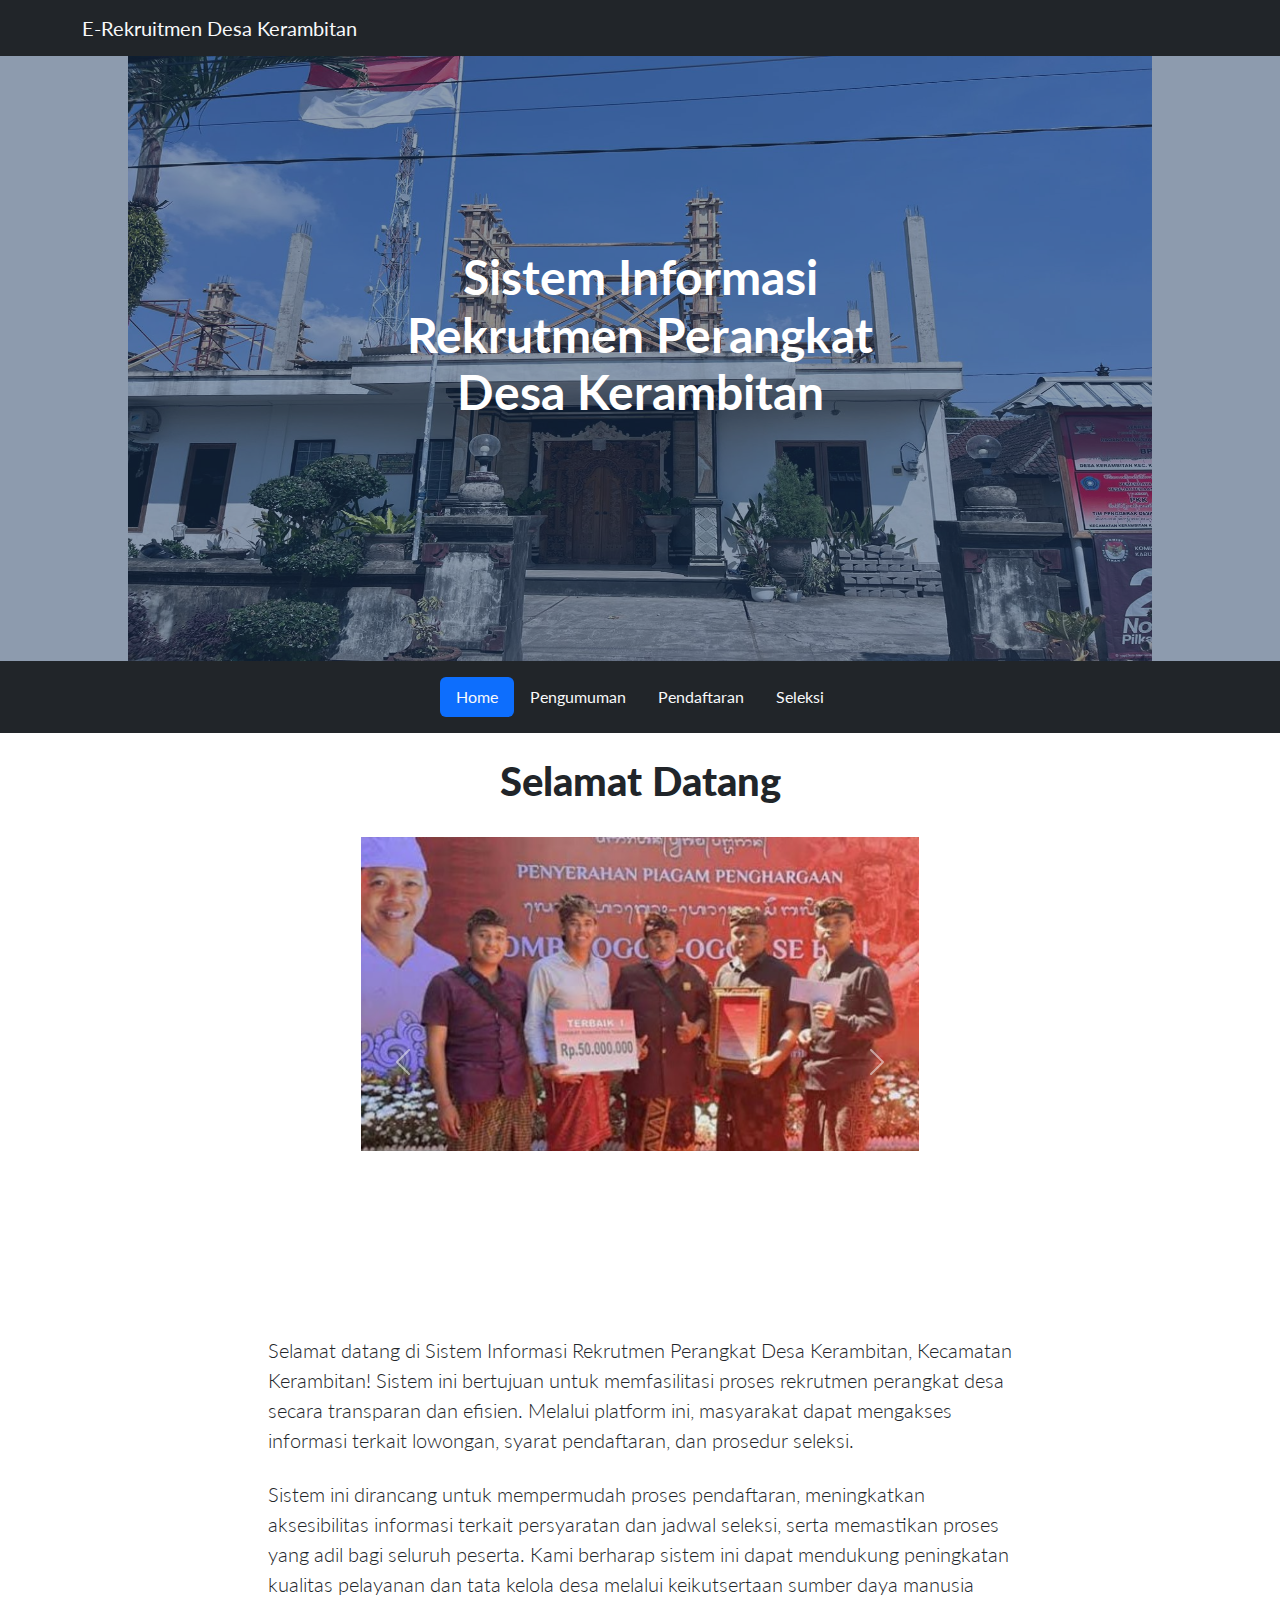
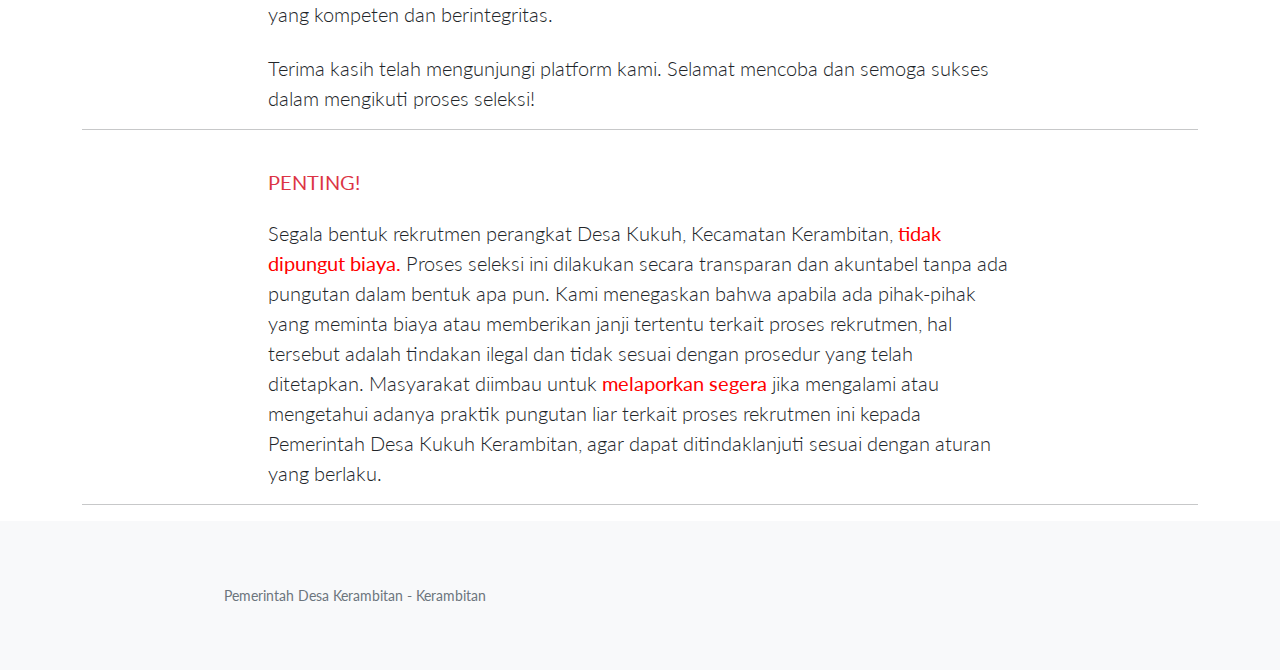
<file: index.html>
<!DOCTYPE html>
<html lang="en">
    <head>
        <meta charset="utf-8" />
        <meta name="viewport" content="width=device-width, initial-scale=1, shrink-to-fit=no" />
        <meta name="description" content="" />
        <meta name="author" content="" />
        <title>Rekrutmen Perangkat Desa Kerambitan</title>
        <!-- Favicon-->
        <link rel="icon" type="image/x-icon" href="assets/logo.png" />
        <!-- Bootstrap icons-->
        <link href="https://cdn.jsdelivr.net/npm/bootstrap-icons@1.5.0/font/bootstrap-icons.css" rel="stylesheet" type="text/css" />
        <!-- Google fonts-->
        <link href="https://fonts.googleapis.com/css?family=Lato:300,400,700,300italic,400italic,700italic" rel="stylesheet" type="text/css" />
        <!-- Core theme CSS (includes Bootstrap)-->
        <link href="css/styles.css" rel="stylesheet" />
    </head>
    <body>
        <!-- Navigation-->
        <nav class="navbar navbar-light bg-dark static-top">
            <div class="container">
                <a class="navbar-brand text-light" href="#!">E-Rekruitmen Desa Kerambitan</a>
            </div>
        </nav>
        <!-- Masthead-->
        <header class="masthead">
            <div class="container position-relative">
                <div class="row justify-content-center">
                    <div class="col-xl-6">
                        <div class="text-center text-white">
                        <!-- Page heading-->
                        <h1 class="mb-5">Sistem Informasi Rekrutmen Perangkat Desa Kerambitan</h1>
                    </div>
                </div>
            </div>
        </header>

        <div class="">
            <header class="d-flex bg-dark justify-content-center py-3">
              <ul class="nav nav-pills">
                <li class="nav-item"><a href="index.html" class="nav-link active text-light" aria-current="page">Home</a></li>
                <li class="nav-item"><a href="#" class="nav-link text-light">Pengumuman</a></li>
                <li class="nav-item"><a href="pendaftaran.html" class="nav-link text-light">Pendaftaran</a></li>
                <li class="nav-item"><a href="seleksi.html" class="nav-link text-light">Seleksi</a></li>
                
              </ul>
            </header>
          </div>
        <!-- Icons Grid-->
        <!-- Image Showcases-->
        <section class="showcase">
            <div class="container">
                <div class="row g-0 justify-content-center">
                    <div class="col-12">
                        <br><h1 class="text-center"><b>Selamat Datang</b></h1><br>
                    </div>
                </div>
                <div class="row g-0 justify-content-center">
                    <div class="col-xl-6">
                        <div id="myCarousel" class="carousel slide mb-5" data-bs-ride="carousel">
                            <div class="carousel-indicators">
                                <button type="button" data-bs-target="#myCarousel" data-bs-slide-to="0" class="active" aria-label="Slide 1" aria-current="true"></button>
                                <button type="button" data-bs-target="#myCarousel" data-bs-slide-to="1" aria-label="Slide 2" class=""></button>
                                <button type="button" data-bs-target="#myCarousel" data-bs-slide-to="2" aria-label="Slide 3" class=""></button>
                            </div>
                            <div class="carousel-inner">
                                <div class="carousel-item active">
                                    <img class="bd-placeholder-img" width="100%" height="100%" src="assets/img/crs1.jpeg" aria-hidden="true" preserveAspectRatio="xMidYMid slice" focusable="false">
                                        <rect width="100%" height="100%" fill="var(--bs-secondary-color)"></rect>
                                    </img>
                                </div>
                                <div class="carousel-item active">
                                    <img class="bd-placeholder-img" width="100%" height="100%" src="assets/img/crs2.jpeg" aria-hidden="true" preserveAspectRatio="xMidYMid slice" focusable="false">
                                        <rect width="100%" height="100%" fill="var(--bs-secondary-color)"></rect>
                                    </img>
                                </div>
                                <div class="carousel-item active">
                                    <img class="bd-placeholder-img" width="100%" height="100%" src="assets/img/crs3.jpeg" aria-hidden="true" preserveAspectRatio="xMidYMid slice" focusable="false">
                                        <rect width="100%" height="100%" fill="var(--bs-secondary-color)"></rect>
                                    </img>
                                </div>
                                <!-- Add more carousel items as needed -->
                            </div>
                            <button class="carousel-control-prev" type="button" data-bs-target="#myCarousel" data-bs-slide="prev">
                                <span class="carousel-control-prev-icon" aria-hidden="true"></span>
                                <span class="visually-hidden">Previous</span>
                            </button>
                            <button class="carousel-control-next" type="button" data-bs-target="#myCarousel" data-bs-slide="next">
                                <span class="carousel-control-next-icon" aria-hidden="true"></span>
                                <span class="visually-hidden">Next</span>
                            </button>
                        </div>
                    </div>
                </div>
                <div class="row g-0 justify-content-center">
                    <div class="col-lg-8">
                        <p class="lead mb-0">Selamat datang di Sistem Informasi Rekrutmen Perangkat Desa Kerambitan, Kecamatan Kerambitan! Sistem ini bertujuan untuk memfasilitasi proses rekrutmen perangkat desa secara transparan dan efisien. Melalui platform ini, masyarakat dapat mengakses informasi terkait lowongan, syarat pendaftaran, dan prosedur seleksi.</p><br>
                        <p class="lead mb-0">Sistem ini dirancang untuk mempermudah proses pendaftaran, meningkatkan aksesibilitas informasi terkait persyaratan dan jadwal seleksi, serta memastikan proses yang adil bagi seluruh peserta. Kami berharap sistem ini dapat mendukung peningkatan kualitas pelayanan dan tata kelola desa melalui keikutsertaan sumber daya manusia yang kompeten dan berintegritas.</p><br>
                        <p class="lead mb-0">Terima kasih telah mengunjungi platform kami. Selamat mencoba dan semoga sukses dalam mengikuti proses seleksi!</p>
                    </div>
                </div><hr><br>
                <div class="row g-0 justify-content-center">
                    <div class="col-lg-8">
                        <h2 class="lead mb-0 text-danger"><b>PENTING!</b></h2><br>
                        <p class="lead mb-0">Segala bentuk rekrutmen perangkat Desa Kukuh, Kecamatan Kerambitan, <span style="color: #ff0000;"><strong>tidak dipungut biaya.</strong></span> Proses seleksi ini dilakukan secara transparan dan akuntabel tanpa ada pungutan dalam bentuk apa pun. Kami menegaskan bahwa apabila ada pihak-pihak yang meminta biaya atau memberikan janji tertentu terkait proses rekrutmen, hal tersebut adalah tindakan ilegal dan tidak sesuai dengan prosedur yang telah ditetapkan. Masyarakat diimbau untuk <span style="color: #ff0000;"><strong>melaporkan segera</strong></span> jika mengalami atau mengetahui adanya praktik pungutan liar terkait proses rekrutmen ini kepada Pemerintah Desa Kukuh Kerambitan, agar dapat ditindaklanjuti sesuai dengan aturan yang berlaku.</p>
                    </div>
                </div><hr>
            </div>
        </section>
        <!-- Footer-->
        <footer class="footer bg-light text-center">
            <div class="container">
                <div class="row">
                    <div class="col-lg-6 h-100 my-auto">
                        <p class="text-muted small mb-4 mb-lg-0">Pemerintah Desa Kerambitan - Kerambitan</p>
                    </div>
                </div>
            </div>
        </footer>
        <!-- Bootstrap core JS-->
        <script src="https://cdn.jsdelivr.net/npm/bootstrap@5.2.3/dist/js/bootstrap.bundle.min.js"></script>
        <!-- Core theme JS-->
        <script src="js/scripts.js"></script>
        <script src="https://cdn.startbootstrap.com/sb-forms-latest.js"></script>
    </body>
</html>
</file>
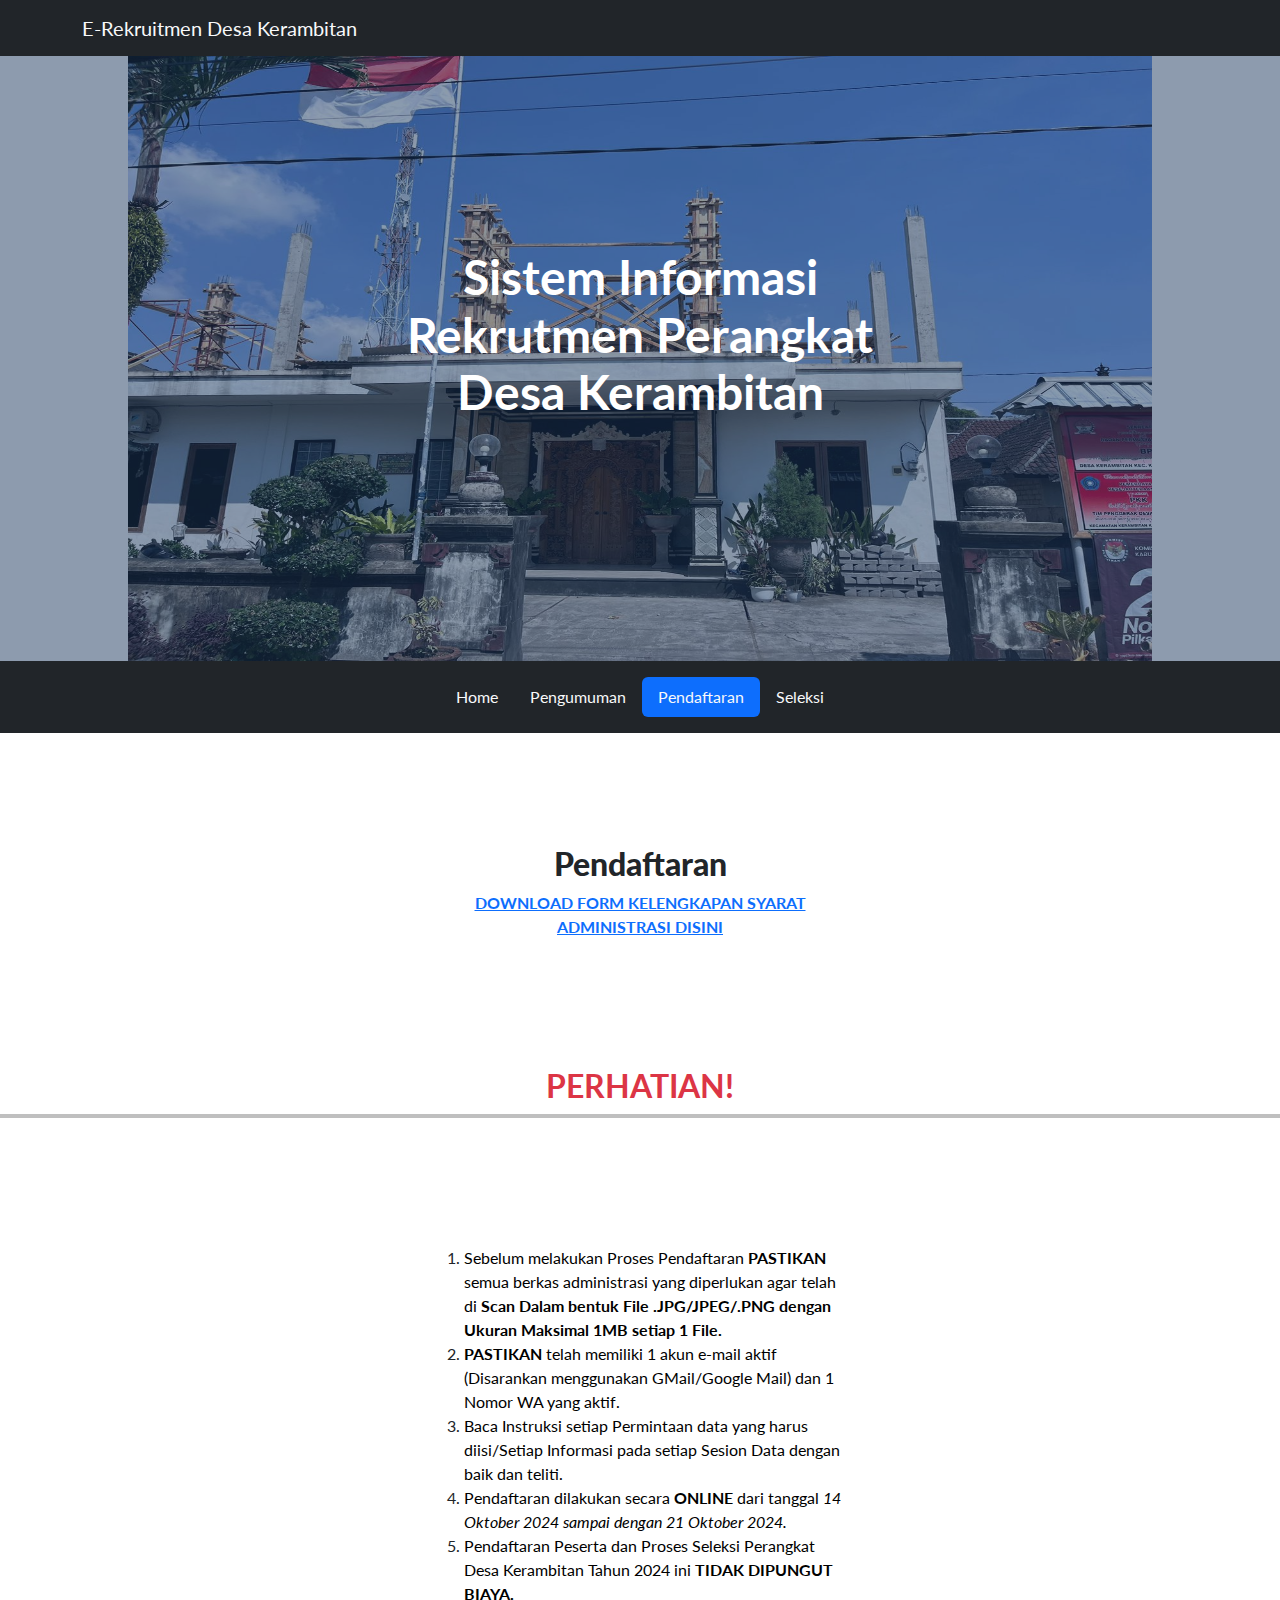
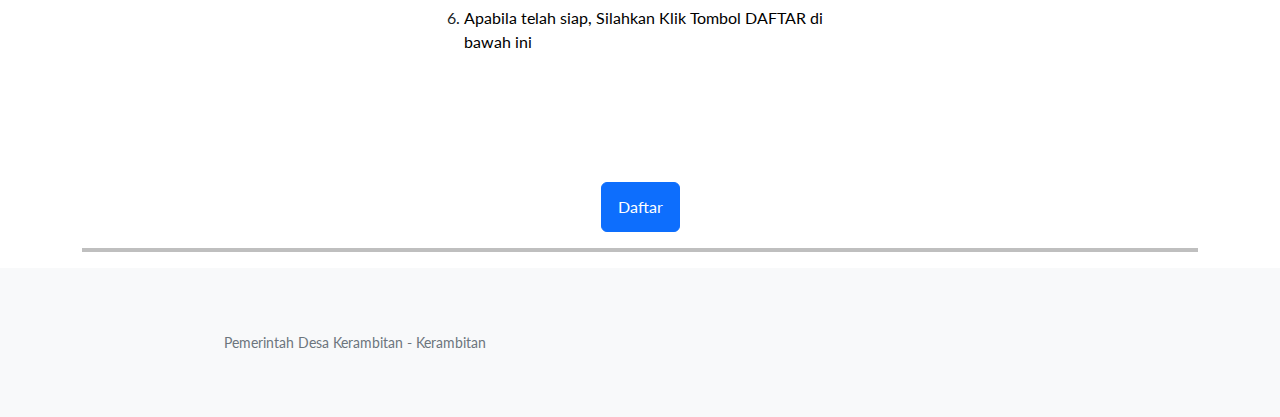
<file: pendaftaran.html>
<!DOCTYPE html>
<html lang="en">
<head>
    <meta charset="utf-8" />
    <meta name="viewport" content="width=device-width, initial-scale=1, shrink-to-fit=no" />
    <meta name="description" content="" />
    <meta name="author" content="" />
    <title>Rekrutmen Perangkat Desa Kerambitan</title>
    <link rel="icon" type="image/x-icon" href="assets/logo.png" />
    <link href="https://cdn.jsdelivr.net/npm/bootstrap-icons@1.5.0/font/bootstrap-icons.css" rel="stylesheet" type="text/css" />
    <link href="https://fonts.googleapis.com/css?family=Lato:300,400,700,300italic,400italic,700italic" rel="stylesheet" type="text/css" />
    <link href="css/styles.css" rel="stylesheet" />
</head>
<body>
    <nav class="navbar navbar-light bg-dark static-top">
        <div class="container">
            <a class="navbar-brand text-light" href="#!">E-Rekruitmen Desa Kerambitan</a>
        </div>
    </nav>

    <header class="masthead">
        <div class="container position-relative">
            <div class="row justify-content-center">
                <div class="col-xl-6 text-center text-white">
                    <h1 class="mb-5">Sistem Informasi Rekrutmen Perangkat Desa Kerambitan</h1>
                </div>
            </div>
        </div>
    </header>

    <div>
        <header class="d-flex bg-dark justify-content-center py-3">
            <ul class="nav nav-pills">
                <li class="nav-item"><a href="index.html" class="nav-link text-light" aria-current="page">Home</a></li>
                <li class="nav-item"><a href="#" class="nav-link text-light">Pengumuman</a></li>
                <li class="nav-item"><a href="pendaftaran.html" class="nav-link active text-light">Pendaftaran</a></li>
                <li class="nav-item"><a href="seleksi.html" class="nav-link text-light">Seleksi</a></li>
            </ul>
        </header>
    </div>

    <section class="showcase">
        <div class="container-fluid p-0">
            <div class="row g-0 justify-content-center">
                <div class="col-lg-6 order-lg-1 my-auto showcase-text">
                    <h2 class="text-center"><b>Pendaftaran</b></h2>
                    <div class="elementor-element elementor-element-7d85d711 e-flex e-con-boxed e-con e-parent e-lazyloaded" data-id="7d85d711" data-element_type="container">
                        <div class="e-con-inner">
                            <div class="elementor-element elementor-element-32f3ae81 elementor-widget elementor-widget-text-editor" data-id="32f3ae81" data-element_type="widget" data-widget_type="text-editor.default">
                                <div class="elementor-widget-container">
                                    <p class="text-center"><a href="https://drive.google.com/drive/folders/1chHCMC6otoAStmPgXUF2a2HttrYz5LbA?usp=sharing"><b>DOWNLOAD FORM KELENGKAPAN SYARAT ADMINISTRASI DISINI</b><br></a></p>
                                </div>
                            </div>
                        </div>
                    </div>
                </div>
            </div>
            <div class="row g-0 justify-content-center">
                <h2 class="text-center text-danger">PERHATIAN!</h2>
                <hr style="border-top: 4px solid black;">
                <div class="col-lg-6 my-auto showcase-text">
                    <ol>
                        <li><span style="color: #000000;">Sebelum melakukan Proses Pendaftaran <strong>PASTIKAN</strong> semua berkas administrasi yang diperlukan agar telah di <strong>Scan Dalam bentuk File .JPG/JPEG/.PNG dengan Ukuran Maksimal 1MB setiap 1 File.</strong></span></li>
                        <li><span style="color: #000000;"><strong>PASTIKAN</strong> telah memiliki 1 akun e-mail aktif (Disarankan menggunakan GMail/Google Mail) dan 1 Nomor WA yang aktif.</span></li>
                        <li><span style="color: #000000;">Baca Instruksi setiap Permintaan data yang harus diisi/Setiap Informasi pada setiap Sesion Data dengan baik dan teliti.</span></li>
                        <li><span style="color: #000000;">Pendaftaran dilakukan secara <strong>ONLINE</strong> dari tanggal <em>14 Oktober 2024 sampai dengan 21 Oktober 2024.</em></span></li>
                        <li><span style="color: #000000;">Pendaftaran Peserta dan Proses Seleksi Perangkat Desa Kerambitan Tahun 2024 ini <b>TIDAK DIPUNGUT BIAYA.</b></span></li>
                        <li><span style="color: #000000;">Apabila telah siap, Silahkan Klik Tombol DAFTAR di bawah ini</span></li>
                    </ol>
                </div>
            </div>
        </div>
    </section>

    <div class="container d-flex justify-content-center">
        <a class="btn btn-primary" href="seleksi.html">Daftar</a>
    </div>

    <div class="container">
        <hr style="border-top: 4px solid black;">
    </div>

    <footer class="footer bg-light text-center">
        <div class="container">
            <div class="row">
                <div class="col-lg-6 h-100 my-auto">
                    <p class="text-muted small mb-4 mb-lg-0">Pemerintah Desa Kerambitan - Kerambitan</p>
                </div>
            </div>
        </div>
    </footer>

    <script src="https://cdn.jsdelivr.net/npm/bootstrap@5.2.3/dist/js/bootstrap.bundle.min.js"></script>
    <script src="js/scripts.js"></script>
    <script src="https://cdn.startbootstrap.com/sb-forms-latest.js"></script>
</body>
</html>
</file>
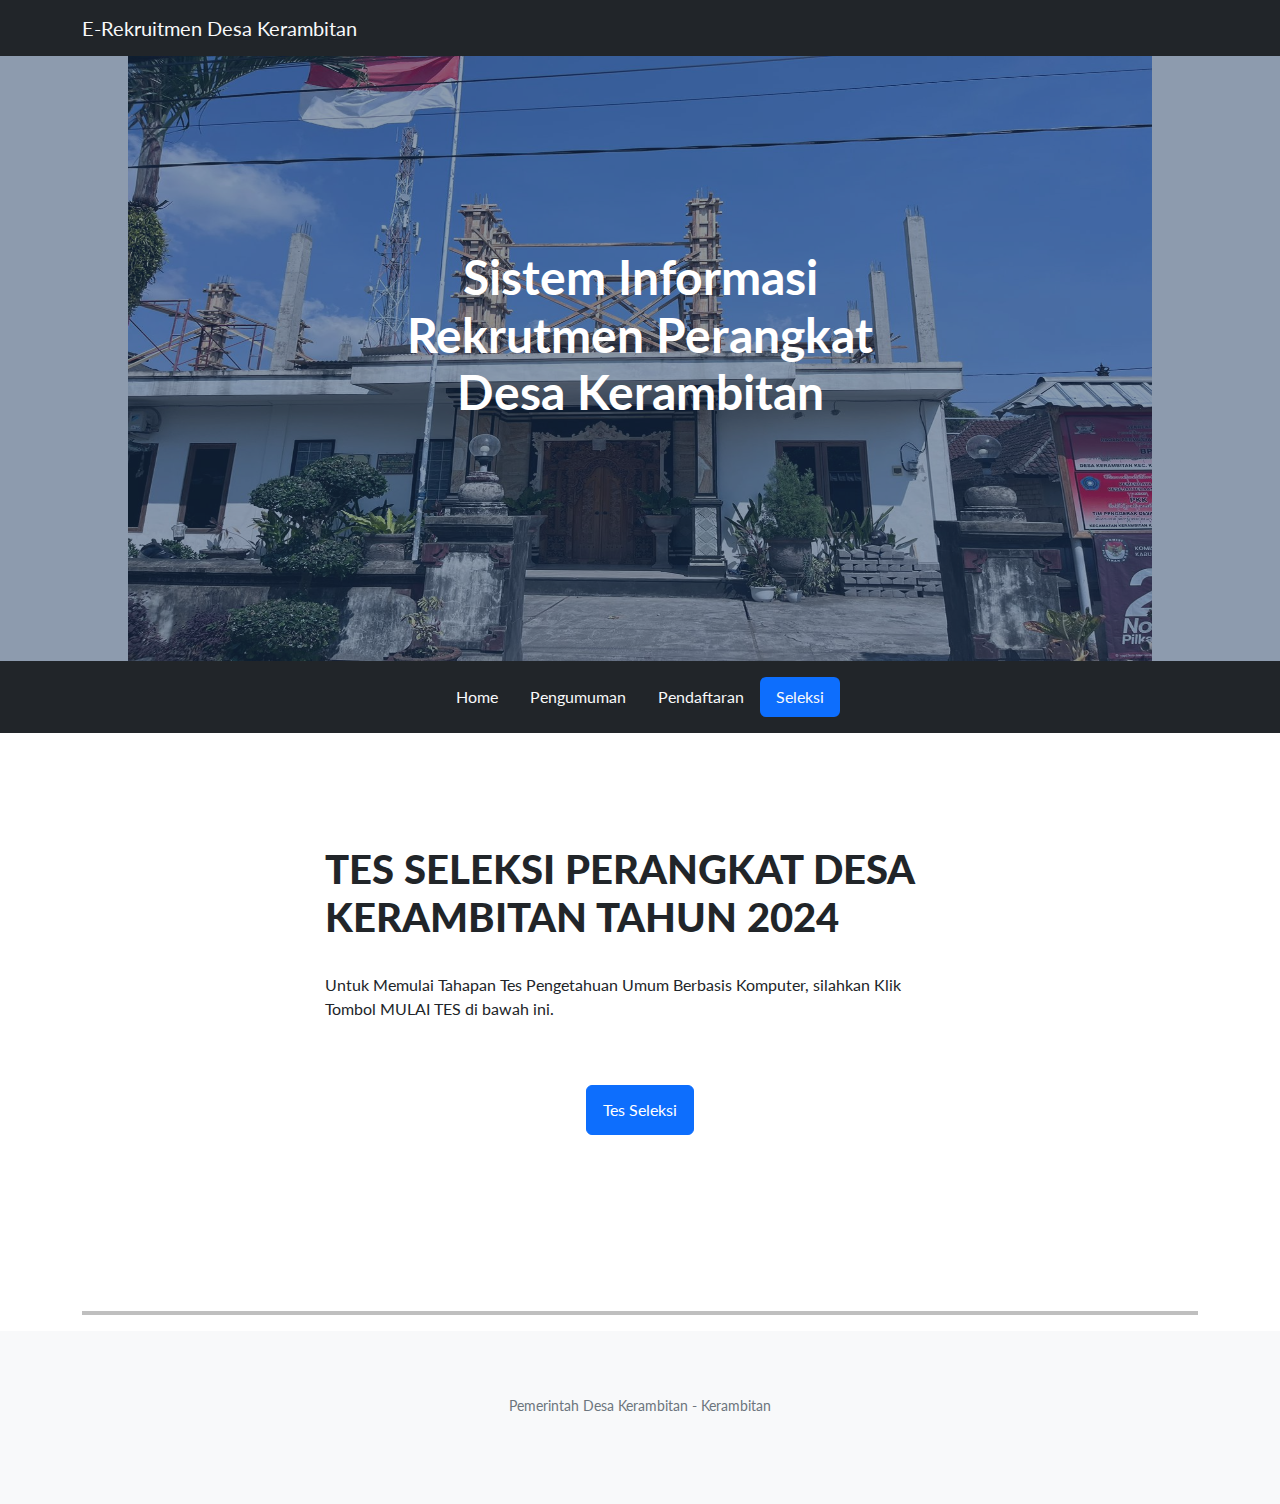
<file: seleksi.html>
<!DOCTYPE html>
<html lang="en">
    <head>
        <meta charset="utf-8" />
        <meta name="viewport" content="width=device-width, initial-scale=1, shrink-to-fit=no" />
        <meta name="description" content="" />
        <meta name="author" content="" />
        <title>Rekrutmen Perangkat Desa Kerambitan</title>
        <!-- Favicon-->
        <link rel="icon" type="image/x-icon" href="assets/logo.png" />
        <!-- Bootstrap icons-->
        <link href="https://cdn.jsdelivr.net/npm/bootstrap-icons@1.5.0/font/bootstrap-icons.css" rel="stylesheet" type="text/css" />
        <!-- Google fonts-->
        <link href="https://fonts.googleapis.com/css?family=Lato:300,400,700,300italic,400italic,700italic" rel="stylesheet" type="text/css" />
        <!-- Core theme CSS (includes Bootstrap)-->
        <link href="css/styles.css" rel="stylesheet" />
        <link rel="stylesheet" href="https://cdnjs.cloudflare.com/ajax/libs/font-awesome/5.15.4/css/all.min.css">
    </head>
    <body>
        <!-- Navigation-->
        <nav class="navbar navbar-light bg-dark static-top">
            <div class="container">
                <a class="navbar-brand text-light" href="#!">E-Rekruitmen Desa Kerambitan</a>
            </div>
        </nav>
        <!-- Masthead-->
        <header class="masthead">
            <div class="container position-relative">
                <div class="row justify-content-center">
                    <div class="col-xl-6">
                        <div class="text-center text-white">
                            <!-- Page heading-->
                            <h1 class="mb-5">Sistem Informasi Rekrutmen Perangkat Desa Kerambitan</h1>
                        </div>
                    </div>
                </div>
            </div>
        </header>

        <div class="">
            <header class="d-flex bg-dark justify-content-center py-3">
              <ul class="nav nav-pills">
                <li class="nav-item"><a href="index.html" class="nav-link text-light" aria-current="page">Home</a></li>
                <li class="nav-item"><a href="#" class="nav-link text-light">Pengumuman</a></li>
                <li class="nav-item"><a href="pendaftaran.html" class="nav-link text-light">Pendaftaran</a></li>
                <li class="nav-item"><a href="seleksi.html" class="nav-link active text-light">Seleksi</a></li>
                <!-- <li class="nav-item"><a href="#" class="nav-link">About</a></li> -->
              </ul>
            </header>
          </div>
        <!-- Icons Grid-->
        <!-- Image Showcases-->
        <section class="showcase">
            <div class="container-fluid p-0">
                <div class="row g-0 justify-content-center">
                    <!-- <div class="col-lg-6 order-lg-2 text-white showcase-img" style="background-image: url('assets/img/bg-showcase-1.jpg')"></div> -->
                    <div class="col-lg-8 order-lg-1 my-auto showcase-text">
                        <h1><b>TES SELEKSI PERANGKAT DESA KERAMBITAN TAHUN 2024</b></h1><br>
                        <p>Untuk Memulai Tahapan Tes Pengetahuan Umum Berbasis Komputer, silahkan Klik Tombol MULAI TES di bawah ini.</p>
                        <div class="d-flex gap-2 justify-content-center py-5">
                            <a class="btn btn-primary" href="seleksi.html"><i href="assets/img/note.svg"></i>Tes Seleksi</a>
                        </div>
                    </div>
                </div>
                <div class="container">
                    <hr style="border-top: 4px solid black;">
                </div>
            </div>
        </section>
        <!-- Testimonials-->
        <!-- Call to Action-->
        <!-- Footer-->
        <footer class="footer bg-light text-center">
            <div class="container">
                <div class="row">
                    <div class="col-lg-12">
                        <p class="text-muted small mb-4">Pemerintah Desa Kerambitan - Kerambitan</p>
                    </div>
                </div>
            </div>
        </footer>
        <!-- Bootstrap core JS-->
        <script src="https://cdn.jsdelivr.net/npm/bootstrap@5.2.3/dist/js/bootstrap.bundle.min.js"></script>
        <!-- Core theme JS-->
        <script src="js/scripts.js"></script>
        <!-- * * * * * * * * * * * * * * * * * * * * * * * * * * * * * * * * * * * * * * * *-->
        <!-- * *                               SB Forms JS                               * *-->
        <!-- * * Activate your form at https://startbootstrap.com/solution/contact-forms * *-->
        <!-- * * * * * * * * * * * * * * * * * * * * * * * * * * * * * * * * * * * * * * * *-->
        <script src="https://cdn.startbootstrap.com/sb-forms-latest.js"></script>
    </body>
</html>
</file>
